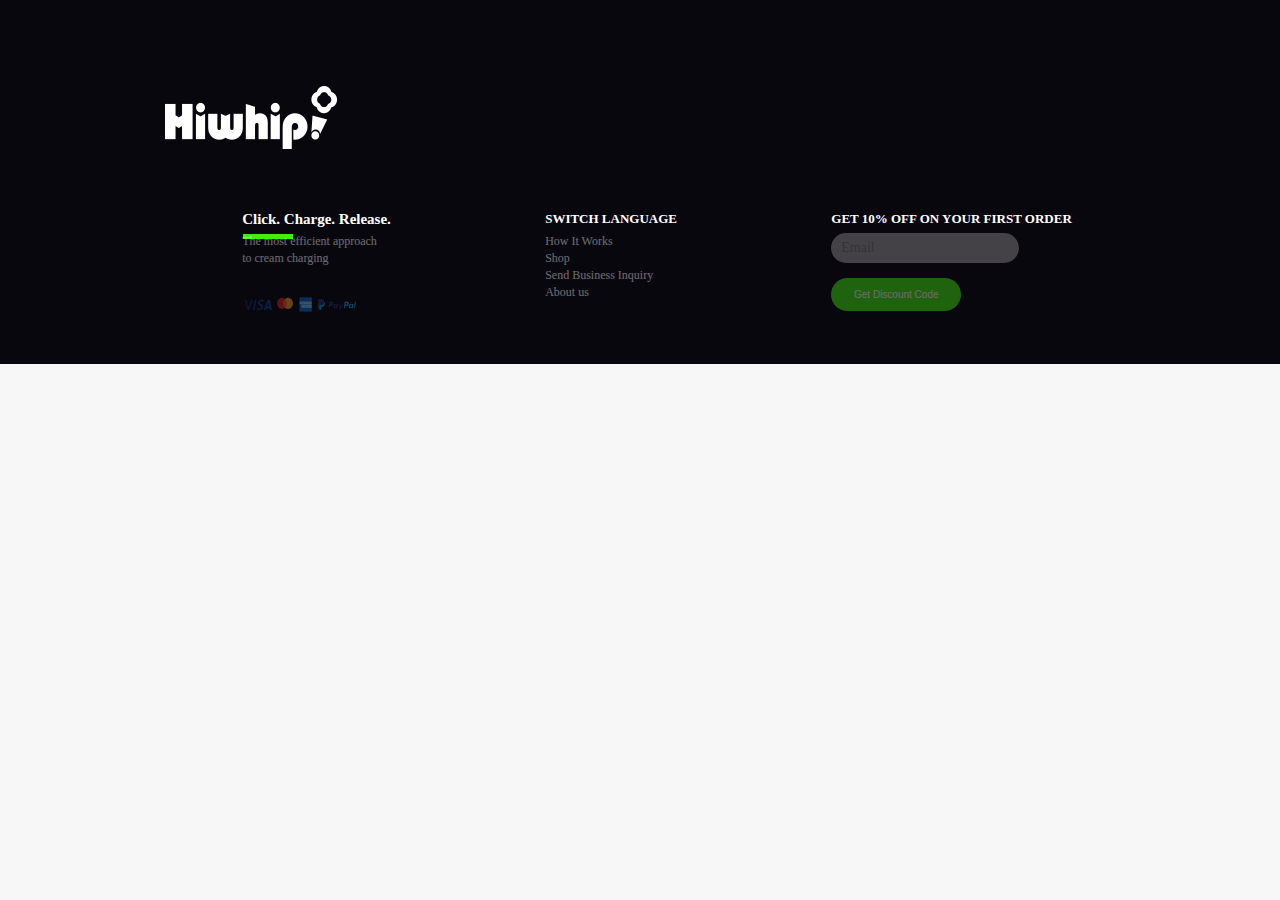
<file: Footer/index.html>
<!DOCTYPE html>
<html lang="en">
<head>
    <meta charset="UTF-8">
    <meta http-equiv="X-UA-Compatible" content="IE=edge">
    <meta name="viewport" content="width=device-width, initial-scale=1.0">
    <link rel="stylesheet" href="../style/style.css">
    <link rel="stylesheet" href="./pc.css">
    <title>底部</title>
</head>
<style>

</style>
<body>
    <div class="footerBox">
        <div class="footer">
            <div class="imgBox">
                <img class="img" src="../images/hiwhipIco.png" alt="">
            </div>
            <div class="contentBox">
                <div class="contentOne">
                    <ul>
                        <li>Click. Charge. Release.</li>
                        <li>The most efficient approach <br/>
                            to cream charging</li>
                        <li class="visa">
                            <img class="visaImg" src="../images/ht/footerImg.png" alt="">
                        </li>
                    </ul>
                </div>
                <div class="contentTwo">
                    <ul>
                        <li>SWITCH LANGUAGE</li>
                        <li>How It Works <br/>Shop <br/> Send Business Inquiry<br/>About us</li>
                    </ul>
                </div>
                <div class="contentThr">
                    <ul>
                        <li>GET 10% OFF ON YOUR  FIRST ORDER</li>
                        <li class="contentThr_input">
                            <input type="text" placeholder="Email">
                        </li>
                        <li class="contentThr_btn">
                            <p>Get Discount Code</p>
                        </li>
                    </ul>
                </div>
            </div>
        </div>
    </div>
</body>
</html>
</file>
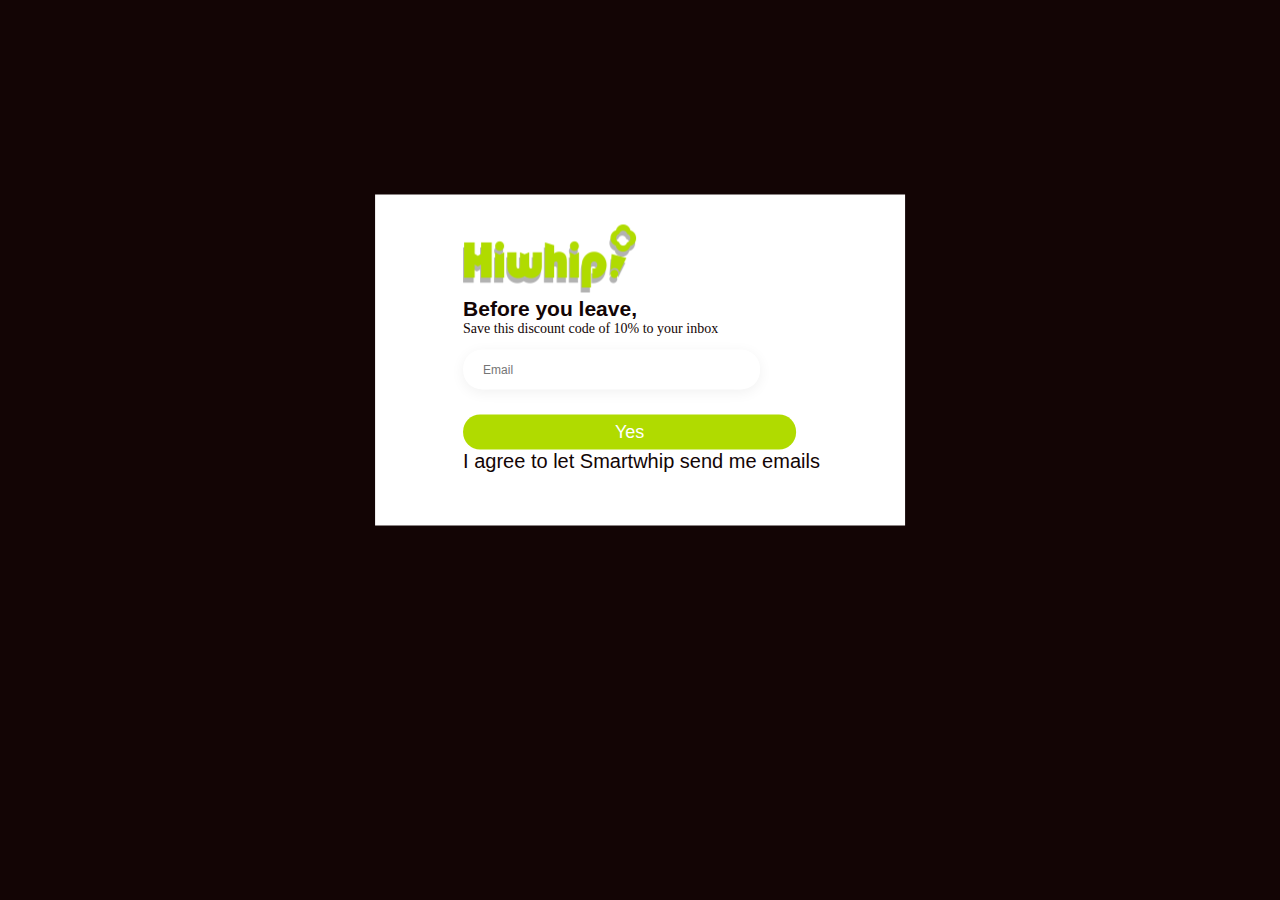
<file: src/BeforeYleave/index.html>
<!DOCTYPE html>
<html lang="en">
<head>
  <meta charset="UTF-8">
  <meta http-equiv="X-UA-Compatible" content="IE=edge">
  <meta name="viewport" content="width=device-width, initial-scale=1.0">
  <title>Document</title>
  <link rel="stylesheet" href="./index.css">
</head>

<body>
  <div class="tipsBox">
    <div class="containers">
      <div class="mailImg">
        <img src="../images/ht/logo-green@2x.png" alt="">
      </div>
      <div class="col-12 col-sm-12 title">
        Before you leave,
      </div>
      <div class="col-12 col-sm-12 context">
        Save this discount code of 10% to your inbox
      </div>
      <div class="mailInput col-12 col-sm-12">
        <input class="mailInputImg" type="text" placeholder="Email">
      </div>
      <div class="mailYes col-12 col-sm-12">
        <button class="yesBtn">Yes</button>
      </div>
      <div class="agree col-12 col-sm-12">
        I agree to let Smartwhip send me emails
      </div>
    </div>
  </div>
</body>
</html>
</file>
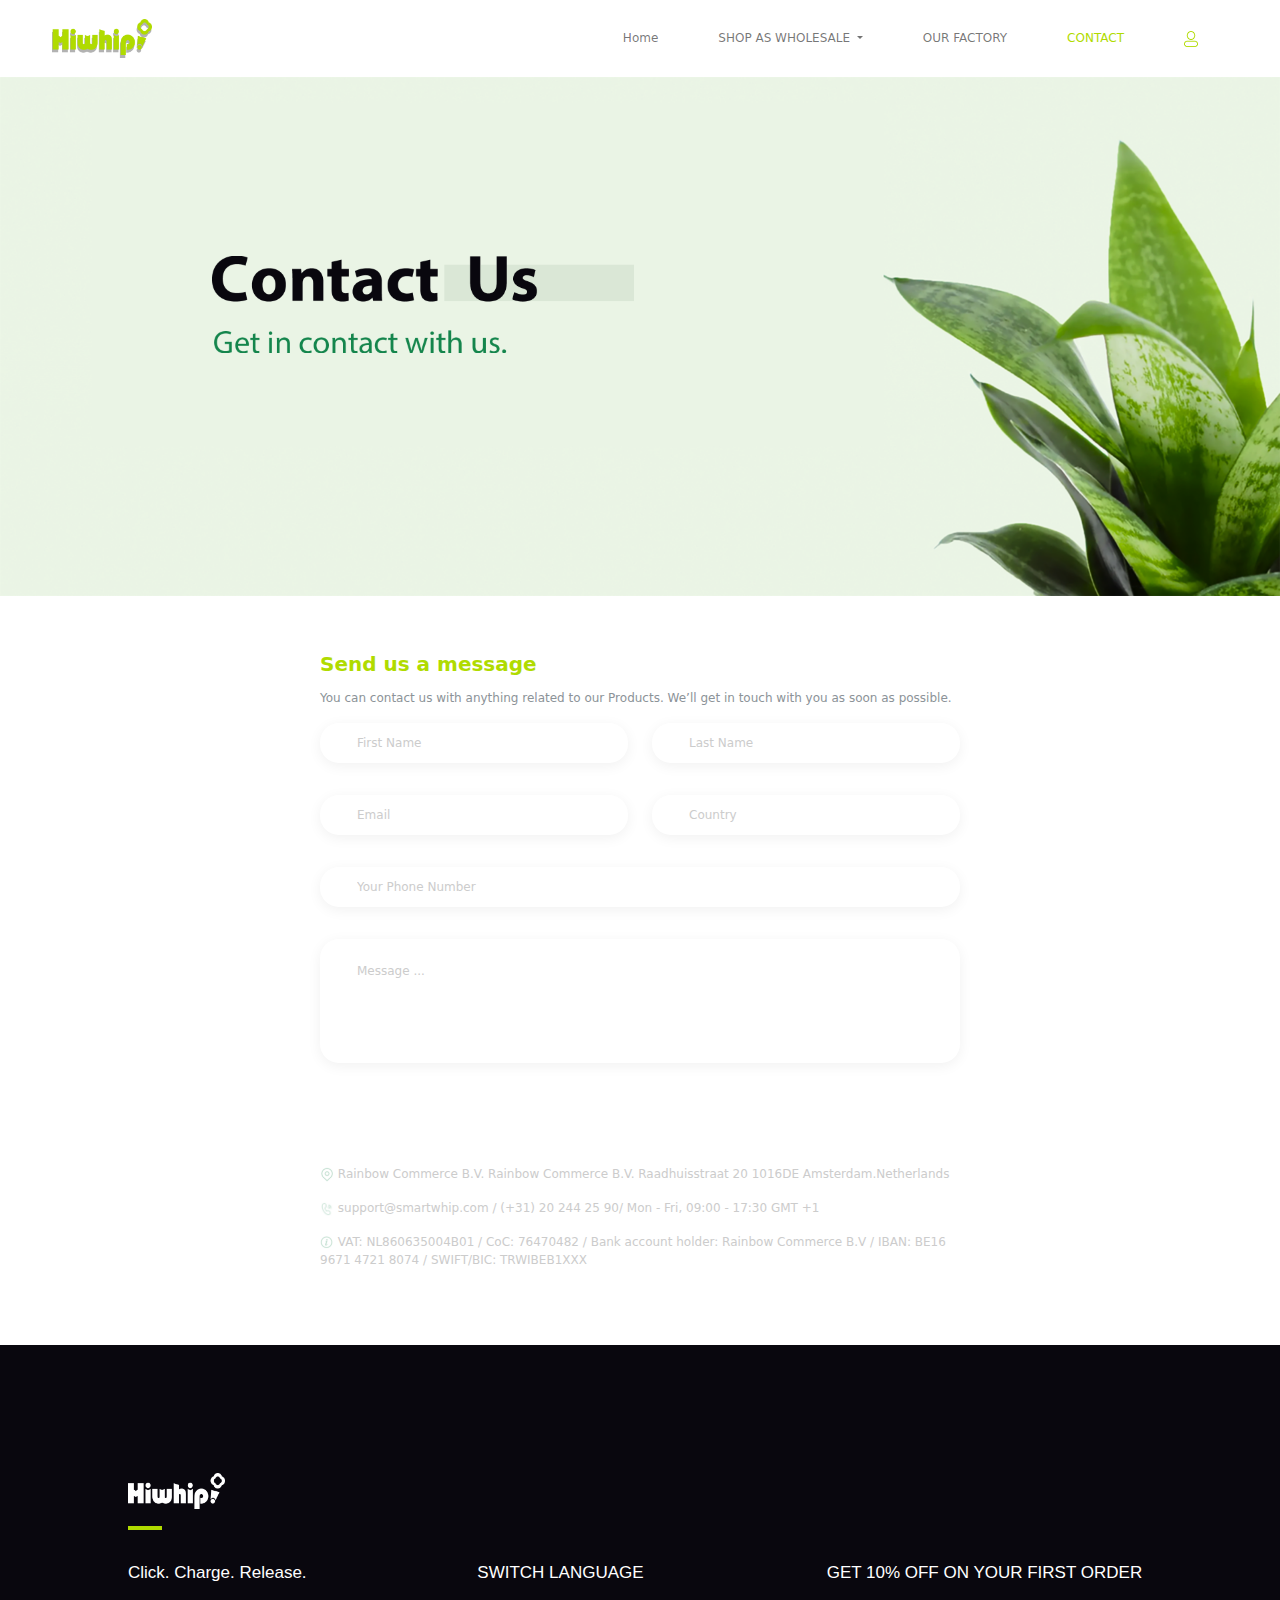
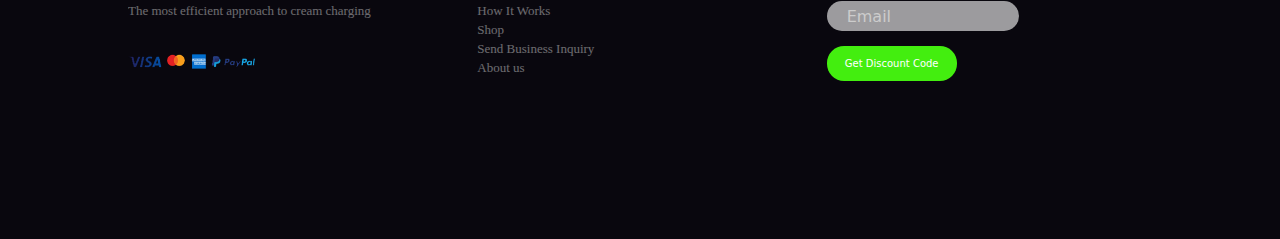
<file: src/ContactUs/index.html>
<!DOCTYPE html>
<html lang="en">
  <head>
    <meta charset="UTF-8" />
    <meta http-equiv="X-UA-Compatible" content="IE=edge" />
    <meta name="viewport" content="width=device-width, initial-scale=1.0" />
    <link
      rel="stylesheet"
      type="text/css"
      href="../bootstrap/bootstrap.min.css"
    />
    <script src="../jq/index.js"></script>
    <link rel="stylesheet" type="text/css" href="./pc.css" />
    <link rel="stylesheet" href="../Header/index.css">
    <link rel="stylesheet" href="../Footer/pc.css">
    <title>contactUs</title>
  </head>
  <body>
    <!-- header start -->
    <nav class="navbar navbar-expand-sm navbar-light header-container">
      <div class="container-fluid">
        <a class="navbar-brand" href="#">
          <div class="logo">
            <img src="../images/ht/logo-green@2x.png" />
          </div>
        </a>
        <button class="navbar-toggler" type="button" data-bs-toggle="collapse" data-bs-target="#navbarSupportedContent" aria-controls="navbarSupportedContent" aria-expanded="false" aria-label="Toggle navigation">
          <span class="navbar-toggler-icon"></span>
        </button>
        <div class="collapse navbar-collapse" id="navbarSupportedContent">
          <ul class="navbar-nav ms-auto mb-2 mb-sm-0 align-items-center">
            <li class="nav-item">
              <a class="nav-link header-item" aria-current="page" href="../Home/index.html">Home</a>
            </li>
            <li class="nav-item dropdown">
              <a class="nav-link header-item dropdown-toggle" href="#" id="navbarDropdown" role="button" data-bs-toggle="dropdown" aria-expanded="false">
                SHOP AS WHOLESALE
              </a>
              <ul class="dropdown-menu" aria-labelledby="navbarDropdown">
                <li><a class="dropdown-item" href="#">About us</a></li>
                <li><a class="dropdown-item" href="#">Contact us</a></li>
                <li><hr class="dropdown-divider"></li>
                <li><a class="dropdown-item" href="#">Something else here</a></li>
              </ul>
            </li>
            <li class="nav-item">
              <a class="nav-link header-item" href="../OurFactory/index.html">OUR FACTORY</a>
            </li>
            <li class="nav-item">
              <a class="nav-link header-item active" href="../AboutUsMiddle/index.html">CONTACT</a>
            </li>
            <li class="nav-item">
              <a class="nav-link header-item" href="../Login/index.html" >
                <img class="my-icon" src="../images/ht/my@2x.png" />
              </a>
            </li>
          </ul>
        </div>
      </div>
    </nav>
    <!-- header end -->
    <div class="contact-banner">
      <img class="banner" src="../images/ht/contact-banner.png" alt="" />
      <img class="banner-us" src="../images/ht/contact-us.png" alt="">
    </div>
    <div class="contactUsBox">
      <div class="contacUS">
        <div class="contactUsTxt">
          <p class="contactTitle">Send us a message<br /></p>
          <p class="contactDetails">
            You can contact us with anything related to our Products. We’ll get
            in touch with you as soon as possible.
          </p>
        </div>
        <div class="row contactInpput">
          <div class="col-12 col-sm-6 itemInput">
            <input type="text" placeholder="First Name" />
          </div>
          <div class="col-12 col-sm-6 itemInput">
            <input type="text" placeholder="Last Name" />
          </div>
          <div class="col-12 col-sm-6 itemInput">
            <input type="text" placeholder="Email" />
          </div>
          <div class="col-12 col-sm-6 itemInput">
            <input type="text" placeholder="Country" />
          </div>
          <div class="col-12 col-sm-12 itemInput">
            <input type="text" placeholder="Your Phone Number" />
          </div>
          <div class="col-12 col-sm-12 itemInput">
            <textarea placeholder="Message ..." ></textarea>
          </div>
          <div class="col-12 col-sm-12 infoBox">
            <p>
              <img style="width:14px" src="../images/ht/icon1.png" alt="">
              Rainbow Commerce B.V. Rainbow Commerce B.V. Raadhuisstraat 20
              1016DE Amsterdam.Netherlands
            </p>
            <p>
              <img style="width:14px" src="../images/ht/icon2.png" alt="">
              support@smartwhip.com / (+31) 20 244 25 90/ Mon - Fri, 09:00 -
              17:30 GMT +1
            </p>
            <p>
              <img style="width:14px" src="../images/ht/icon3.png" alt="">
              VAT: NL860635004B01 / CoC: 76470482 / Bank account holder: Rainbow
              Commerce B.V / IBAN: BE16 9671 4721 8074 / SWIFT/BIC: TRWIBEB1XXX
            </p>
          </div>
        </div>
      </div>
    </div>
    <footer class="footer">
      <div class="row">
        <div class="col-12">
          <div class="footer-logo">
            <img src="../images/ht/hiwhipIco.png" alt="">
            <div class="footer-logo-line"></div>
          </div>
        </div>
        <div class="col-12 col-sm-4 footer-item">
          <p>Click. Charge. Release.</p>
          <span>The most efficient approach to cream charging</span>
          <img src="../images/ht/footerImg.png" alt="">
        </div>
        <div class="col-12 col-sm-4 footer-item">
          <p>SWITCH LANGUAGE</p>
          <span>How It Works</span>
          <span>Shop</span>
          <span>Send Business Inquiry</span>
          <span>About us</span>
        </div>
        <div class="col-12 col-sm-4 footer-item">
          <p>GET 10% OFF ON YOUR FIRST ORDER</p>
          <input placeholder="Email" />
          <button>Get Discount Code</button>
        </div>
      </div>
    </footer>
  </body>
  <script src="../bootstrap/bootstrap.bundle.min.js"></script>

</html>
</file>
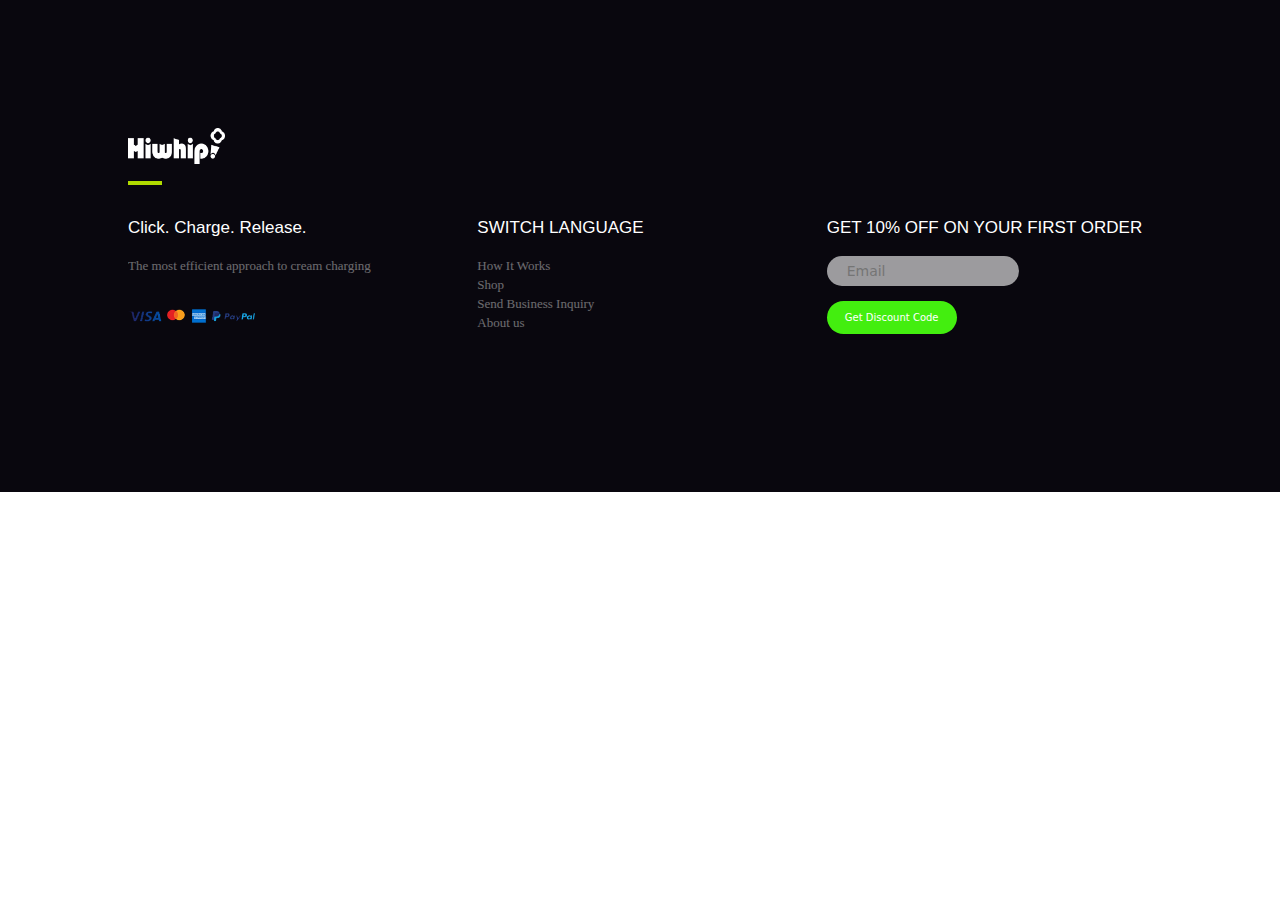
<file: src/Footer/index.html>
<!DOCTYPE html>
<html lang="en">
  <head>
    <meta charset="UTF-8" />
    <meta http-equiv="X-UA-Compatible" content="IE=edge" />
    <meta name="viewport" content="width=device-width, initial-scale=1.0" />
    <link rel="stylesheet" href="../style/style.css" />
    <link rel="stylesheet" href="./pc.css" />
    <link rel="stylesheet" type="text/css" href="../bootstrap/bootstrap.min.css"/>
    <title>底部</title>
  </head>
  <style></style>
  <body>
    <footer class="footer">
      <div class="row">
        <div class="col-12">
          <div class="footer-logo">
            <img src="../images/ht/hiwhipIco.png" alt="">
            <div class="footer-logo-line"></div>
          </div>
        </div>
        <div class="col-12 col-sm-4 footer-item">
          <p>Click. Charge. Release.</p>
          <span>The most efficient approach to cream charging</span>
          <img src="../images/ht/footerImg.png" alt="">
        </div>
        <div class="col-12 col-sm-4 footer-item">
          <p>SWITCH LANGUAGE</p>
          <span>How It Works</span>
          <span>Shop</span>
          <span>Send Business Inquiry</span>
          <span>About us</span>
        </div>
        <div class="col-12 col-sm-4 footer-item">
          <p>GET 10% OFF ON YOUR FIRST ORDER</p>
          <input placeholder="Email" />
          <button>Get Discount Code</button>
        </div>
      </div>
    </footer>
  </body>
</html>
</file>
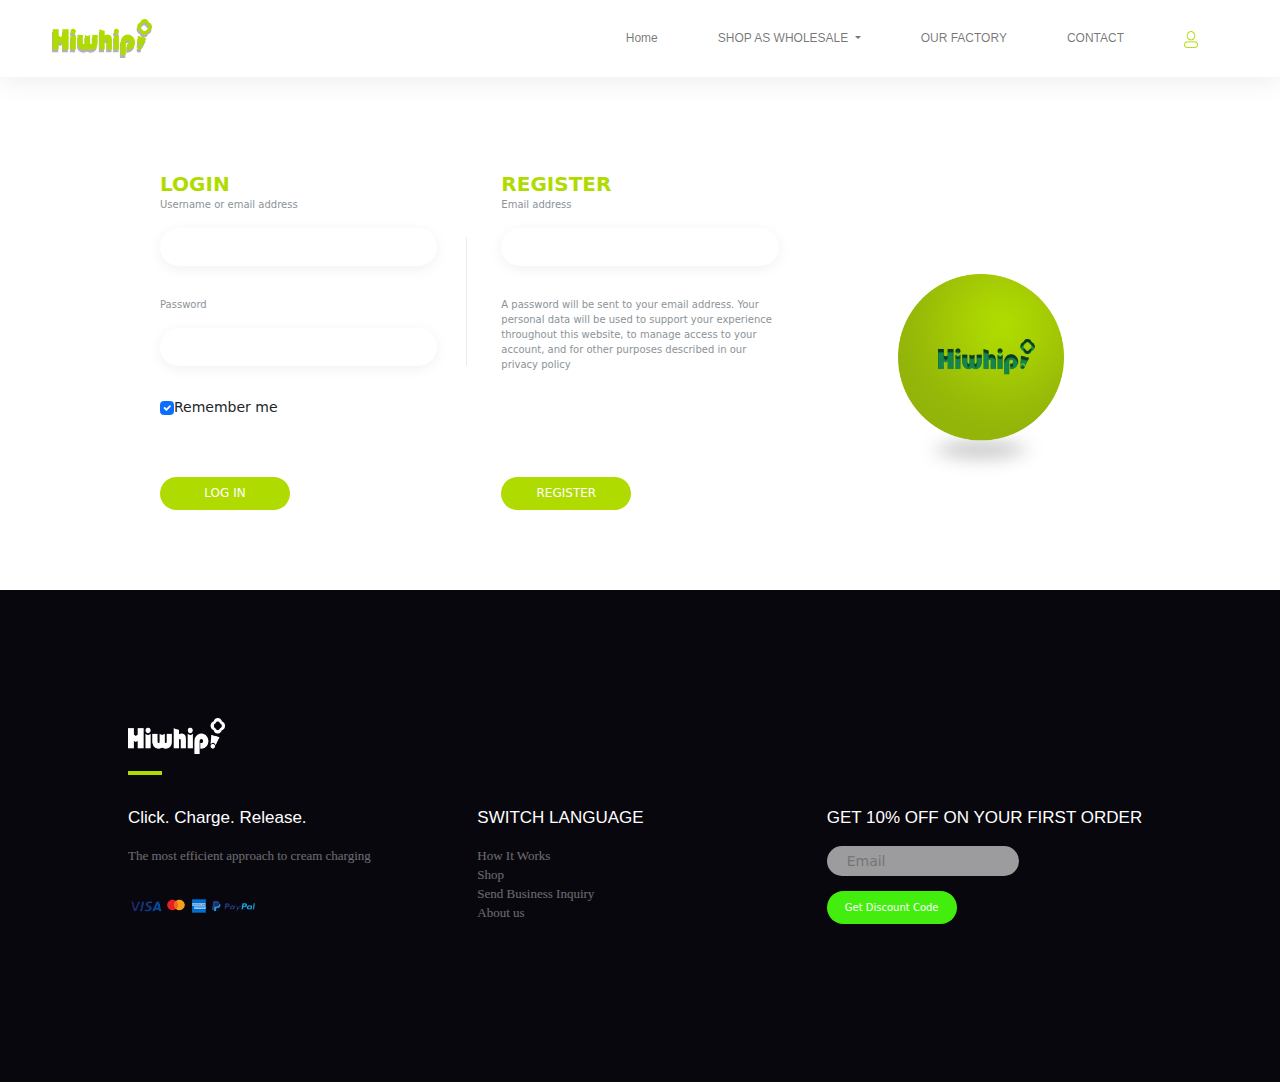
<file: src/Login/index.html>
<!DOCTYPE html>
<html lang="en">
<head>
  <meta charset="UTF-8">
  <meta http-equiv="X-UA-Compatible" content="IE=edge">
  <meta name="viewport" content="width=device-width, initial-scale=1.0">
  <link rel="stylesheet" type="text/css" href="../style/style.css" />
  <link rel="stylesheet" type="text/css" href="../bootstrap/bootstrap.min.css"/>
  <link rel="stylesheet" href="../Header/index.css">
  <link rel="stylesheet" href="../Footer/pc.css">
  <link rel="stylesheet" href="pc.css">
  <title>login</title>
</head>
<body>
  <!-- header start -->
  <nav class="navbar navbar-expand-sm navbar-light header-container">
    <div class="container-fluid">
      <a class="navbar-brand" href="#">
        <div class="logo">
          <img src="../images/ht/logo-green@2x.png" />
        </div>
      </a>
      <div class="navbar-toggler" data-bs-toggle="collapse" data-bs-target="#navbarSupportedContent" aria-controls="navbarSupportedContent" aria-expanded="false" aria-label="Toggle navigation">
        <span class="navbar-toggler-icon"></span>
      </div>
      <div class="collapse navbar-collapse" id="navbarSupportedContent">
        <ul class="navbar-nav ms-auto mb-2 mb-sm-0 align-items-center">
          <li class="nav-item">
            <a class="nav-link header-item" aria-current="page" href="../Home/index.html">Home</a>
          </li>
          <li class="nav-item dropdown">
            <a class="nav-link header-item dropdown-toggle" href="#" id="navbarDropdown" role="button" data-bs-toggle="dropdown" aria-expanded="false">
              SHOP AS WHOLESALE
            </a>
            <ul class="dropdown-menu" aria-labelledby="navbarDropdown">
              <li><a class="dropdown-item" href="#">Action</a></li>
              <li><a class="dropdown-item" href="#">Another action</a></li>
              <li><hr class="dropdown-divider"></li>
              <li><a class="dropdown-item" href="#">Something else here</a></li>
            </ul>
          </li>
          <li class="nav-item">
            <a class="nav-link header-item" href="../ContactUs/index.html">OUR FACTORY</a>
          </li>
          <li class="nav-item">
            <a class="nav-link header-item" href="../AboutUsMiddle/index.html">CONTACT</a>
          </li>
          <li class="nav-item">
            <a class="nav-link header-item" href="#" >
              <img class="my-icon" src="../images/ht/my@2x.png" />
            </a>
          </li>
        </ul>
      </div>
    </div>
  </nav>
  <!-- header end -->

  <!-- body start -->
  <div class="login row">
    <div class="col-12 col-sm-4">
      <div class="login-box c-line">
        <p class="login-title">LOGIN</p>
        <p class="login-label">Username or email address</p>
        <input class="login-input" type="text">
        <p class="login-label">Password</p>
        <input class="login-input" type="text">
        <div class="rememnerCheck">
          <input class="form-check-input" type="checkbox" value="" id="flexCheckDefault" checked><span>Remember me</span>
        </div>
      </div>
      <button class="login-btn">LOG IN</button>
    </div>
    <div class="col-12 col-sm-4">
      <div class="login-box">
        <p class="login-title">REGISTER</p>
        <p class="login-label">Email address</p>
        <input class="login-input" type="text">
        <p class="login-label">A password will be sent to your email address.
          Your personal data will be used to support your experience throughout this website, to manage access to your account, and for other purposes described in our 
          <span>privacy policy</span>
        </p>
      </div>
      <button class="login-btn">REGISTER</button>
    </div>
    <div class="col-12 col-sm-4">
      <div class="login-box login-box-bottom ">
        <img class="login-img"  src="../images/ht/loginHiwhip.png" alt="">
      </div>
    </div>
  </div>
  <!-- body end -->

  <!-- footer start -->
  <footer class="footer">
    <div class="row">
      <div class="col-12">
        <div class="footer-logo">
          <img src="../images/ht/hiwhipIco.png" alt="">
          <div class="footer-logo-line"></div>
        </div>
      </div>
      <div class="col-12 col-sm-4 footer-item">
        <p>Click. Charge. Release.</p>
        <span>The most efficient approach to cream charging</span>
        <img src="../images/ht/footerImg.png" alt="">
      </div>
      <div class="col-12 col-sm-4 footer-item">
        <p>SWITCH LANGUAGE</p>
        <span>How It Works</span>
        <span>Shop</span>
        <span>Send Business Inquiry</span>
        <span>About us</span>
      </div>
      <div class="col-12 col-sm-4 footer-item">
        <p>GET 10% OFF ON YOUR FIRST ORDER</p>
        <input placeholder="Email" />
        <button>Get Discount Code</button>
      </div>
    </div>
  </footer>
  <!-- footer end -->

</body>
<script src="../bootstrap/bootstrap.bundle.min.js"></script>

</html>
</file>
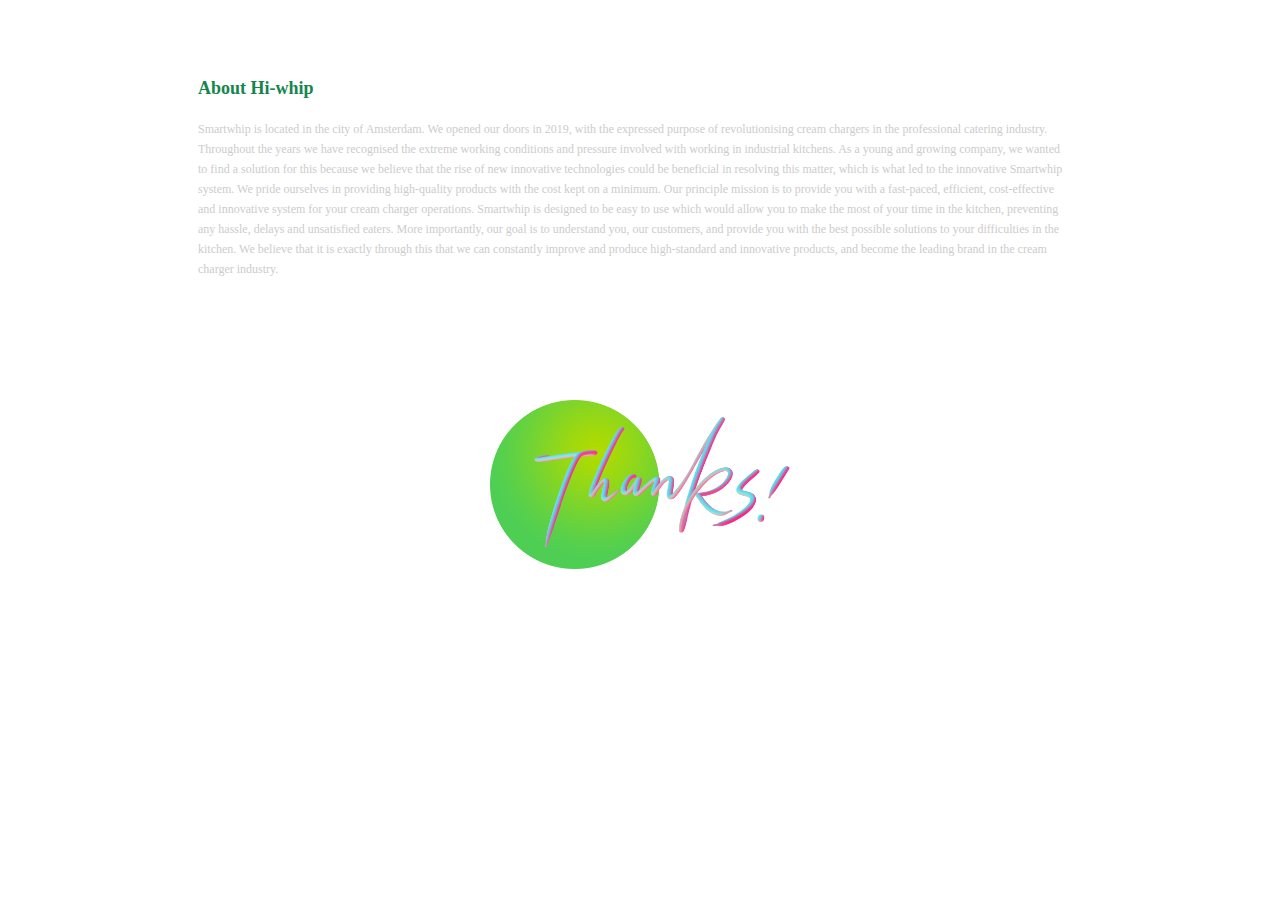
<file: src/middle/index.html>
<!DOCTYPE html>
<html lang="en">
<head>
  <meta charset="UTF-8">
  <meta http-equiv="X-UA-Compatible" content="IE=edge">
  <meta name="viewport" content="width=device-width, initial-scale=1.0">
  <link rel="stylesheet" href="./pc.css">
  <title>Document</title>
</head>
<style>

</style>
<body>
  <div class="container">
    <div class="aboutBox">
      <div class="contextBox">
        <div class="aboutHiwhip">About Hi-whip</div>
        <div class="aboutContent">Smartwhip is located in the city of Amsterdam. We opened our doors in 2019, with the expressed purpose of revolutionising cream chargers in the professional catering industry.
            Throughout the years we have recognised the extreme working conditions and pressure involved with working in industrial kitchens. As a young and growing company, we wanted to find a solution for this because we believe that the rise of new innovative technologies could be beneficial in resolving this matter, which is what led to the innovative Smartwhip system.
            We pride ourselves in providing high-quality products with the cost kept on a minimum. Our principle mission is to provide you with a fast-paced, efficient, cost-effective and innovative system for your cream charger operations. Smartwhip is designed to be easy to use which would allow you to make the most of your time in the kitchen, preventing any hassle, delays and unsatisfied eaters.
            More importantly, our goal is to understand you, our customers, and provide you with the best possible solutions to your difficulties in the kitchen. We believe that it is exactly through this that we can constantly improve and produce high-standard and innovative products, and become the leading brand in the cream charger industry.
        </div>
      </div>
    
      <div class="thanksBox">
        <img class="thanksImg" src="../images/ht/thanks.png" alt="">
      </div>
    </div>
  </div>
</body>
</html>
</file>
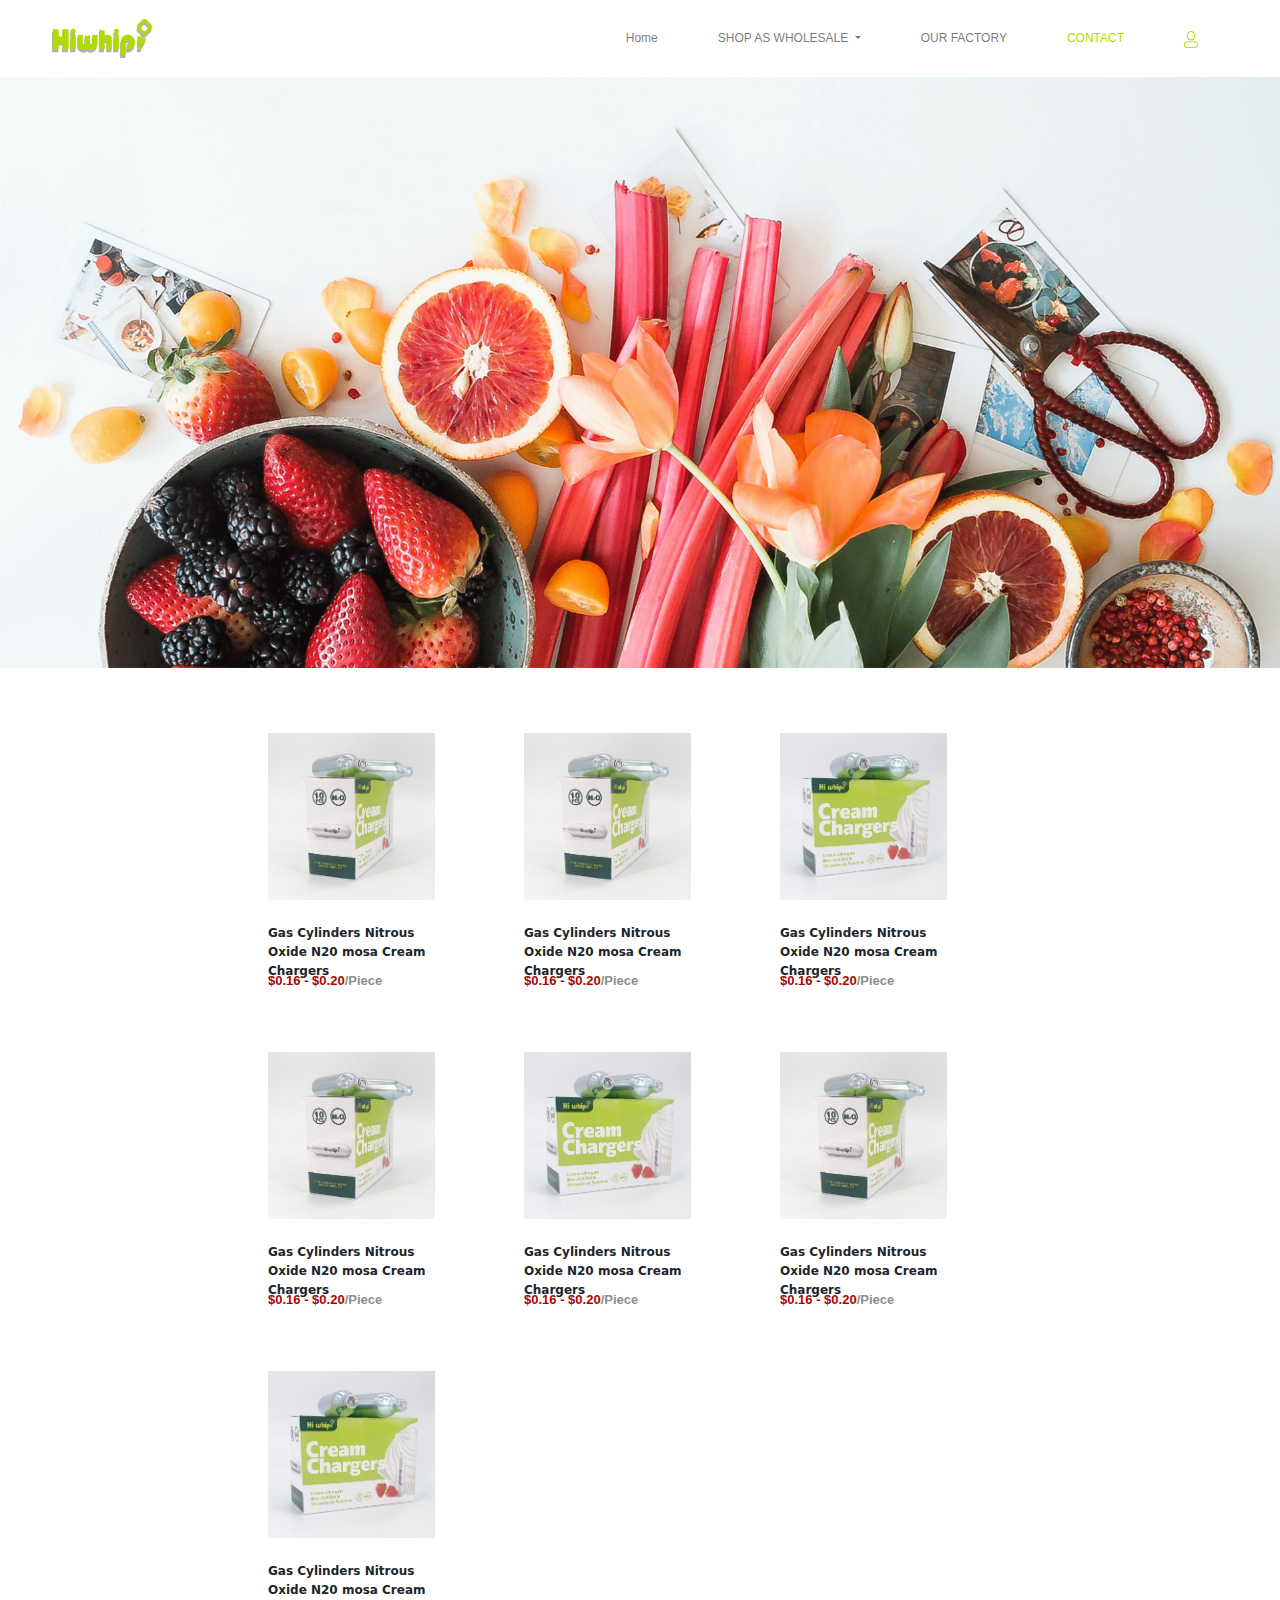
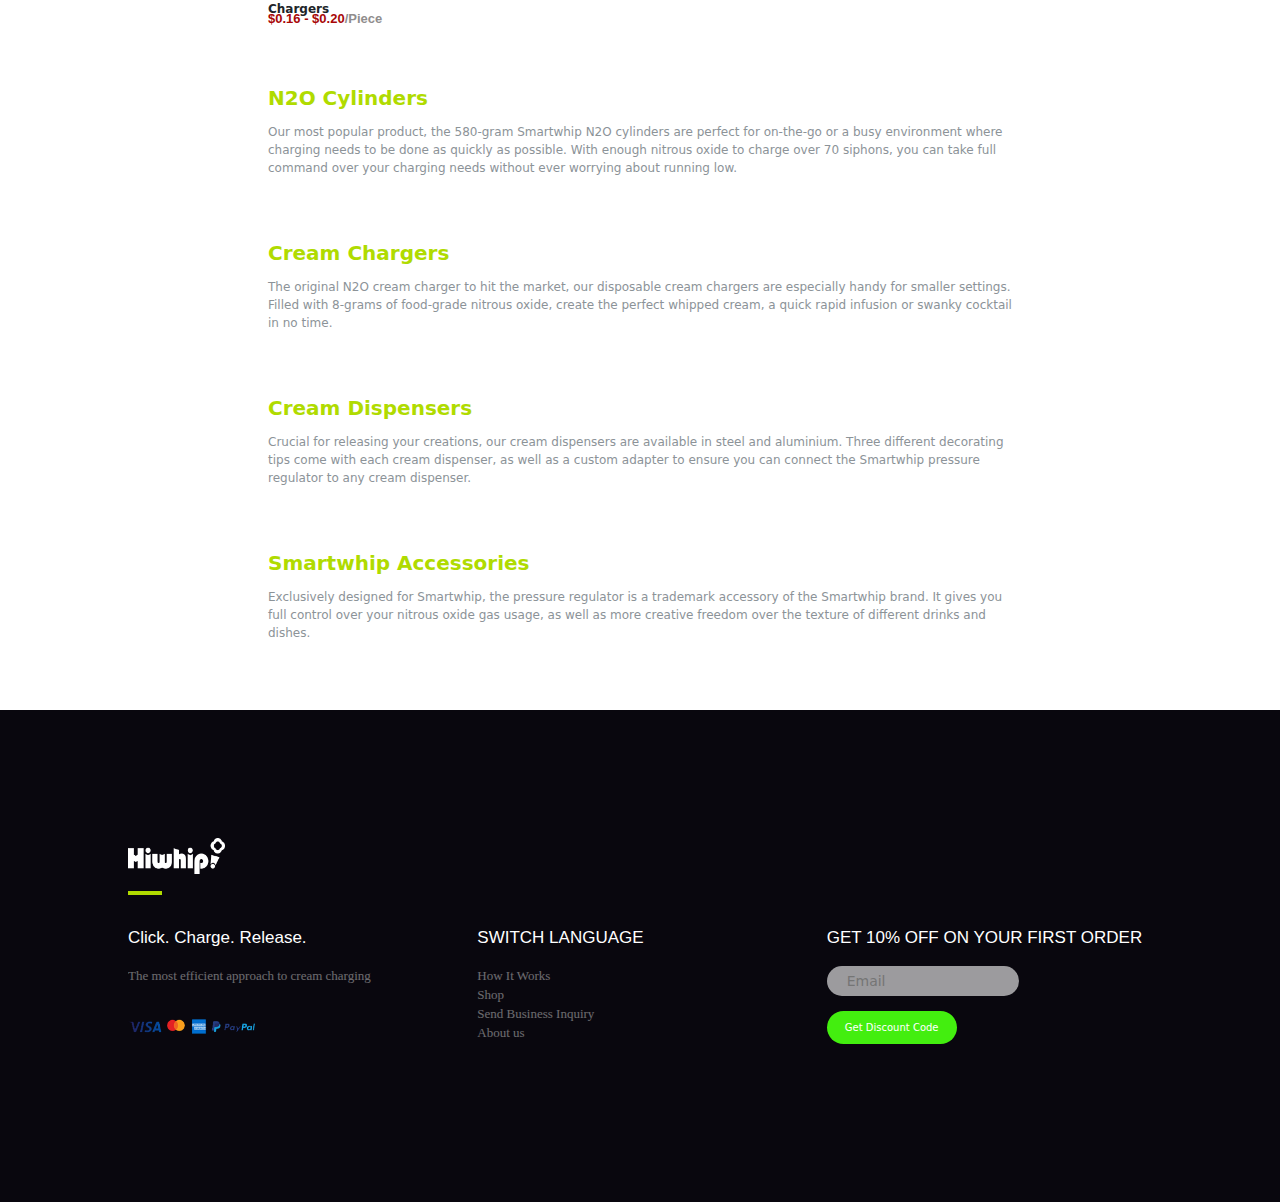
<file: src/shopMiddle/index.html>
<!DOCTYPE html>
<html lang="en">
<head>
  <meta charset="UTF-8">
  <meta http-equiv="X-UA-Compatible" content="IE=edge">
  <meta name="viewport" content="width=device-width, initial-scale=1.0">
  <title>Document</title>
  <link rel="stylesheet" type="text/css" href="../style/style.css" />
  <link
    rel="stylesheet"
    type="text/css"
    href="../bootstrap/bootstrap.min.css"
  />
  <link rel="stylesheet" href="./pc.css">
  <link rel="stylesheet" href="../Header/index.css">
  <link rel="stylesheet" href="../Footer/pc.css">
  <script src="../jq/index.js"></script>
</head>
<body>
  <div>
        <!-- header start -->
        <nav class="navbar navbar-expand-sm navbar-light header-container">
          <div class="container-fluid">
            <a class="navbar-brand" href="#">
              <div class="logo">
                <img src="../images/ht/logo-green@2x.png" />
              </div>
            </a>
            <button class="navbar-toggler" type="button" data-bs-toggle="collapse" data-bs-target="#navbarSupportedContent" aria-controls="navbarSupportedContent" aria-expanded="false" aria-label="Toggle navigation">
              <span class="navbar-toggler-icon"></span>
            </button>
            <div class="collapse navbar-collapse" id="navbarSupportedContent">
              <ul class="navbar-nav ms-auto mb-2 mb-sm-0 align-items-center">
                <li class="nav-item">
                  <a class="nav-link header-item" aria-current="page" href="../Home/index.html">Home</a>
                </li>
                <li class="nav-item dropdown">
                  <a class="nav-link header-item dropdown-toggle" href="../Home/index.html" id="navbarDropdown" role="button" data-bs-toggle="dropdown" aria-expanded="false">
                    SHOP AS WHOLESALE
                  </a>
                  <ul class="dropdown-menu" aria-labelledby="navbarDropdown">
                    <li><a class="dropdown-item" href="#">Action</a></li>
                    <li><a class="dropdown-item" href="#">Another action</a></li>
                    <li><hr class="dropdown-divider"></li>
                    <li><a class="dropdown-item" href="#">Something else here</a></li>
                  </ul>
                </li>
                <li class="nav-item">
                  <a class="nav-link header-item" href="../OurFactory/index.html">OUR FACTORY</a>
                </li>
                <li class="nav-item">
                  <a class="nav-link header-item active" href="../AboutUsMiddle/index.html">CONTACT</a>
                </li>
                <li class="nav-item">
                  <a class="nav-link header-item" href="../Login/index.html" >
                    <img class="my-icon" src="../images/ht/my@2x.png" />
                  </a>
                </li>
              </ul>
            </div>
          </div>
        </nav>
        <!-- header end -->
        <div class="contact-banner">
          <img class="banner" src="../images/shop/shop-banner.png" alt="" />
        </div>
    <div class="shopPart">
      <ul class="row content_bul"></ul>
      <div class="row content_text shop"></div>
    </div>
    <footer class="footer">
      <div class="row">
        <div class="col-12">
          <div class="footer-logo">
            <img src="../images/ht/hiwhipIco.png" alt="">
            <div class="footer-logo-line"></div>
          </div>
        </div>
        <div class="col-12 col-sm-4 footer-item">
          <p>Click. Charge. Release.</p>
          <span>The most efficient approach to cream charging</span>
          <img src="../images/ht/footerImg.png" alt="">
        </div>
        <div class="col-12 col-sm-4 footer-item">
          <p>SWITCH LANGUAGE</p>
          <span>How It Works</span>
          <span>Shop</span>
          <span>Send Business Inquiry</span>
          <span>About us</span>
        </div>
        <div class="col-12 col-sm-4 footer-item">
          <p>GET 10% OFF ON YOUR FIRST ORDER</p>
          <input placeholder="Email" />
          <button>Get Discount Code</button>
        </div>
      </div>
    </footer>

  </div>
  <script>
   $(document).ready(function() { //加载DOM
			var userList = [{
					cont: 'Gas Cylinders Nitrous Oxide N20 mosa Cream Chargers',
					url: '../images/shop/11.jpg',
          price:'$0.16 - $0.20',
          unit:'/Piece',
          // icon:'../images/shop/new@2x.png'
				},
				{
					cont: 'Gas Cylinders Nitrous Oxide N20 mosa Cream Chargers',
          url: '../images/shop/11.jpg',
          price:'$0.16 - $0.20',
          unit:'/Piece',
				},
				{
					cont: 'Gas Cylinders Nitrous Oxide N20 mosa Cream Chargers',
          url: '../images/shop/33.jpg',
          price:'$0.16 - $0.20',
          unit:'/Piece',
				},
				{
					cont: 'Gas Cylinders Nitrous Oxide N20 mosa Cream Chargers',
          url: '../images/shop/11.jpg',
          price:'$0.16 - $0.20',
          unit:'/Piece',
				},
				{
					cont: 'Gas Cylinders Nitrous Oxide N20 mosa Cream Chargers',
          url: '../images/shop/33.jpg',
          price:'$0.16 - $0.20',
          unit:'/Piece'
				},
        {
					cont: 'Gas Cylinders Nitrous Oxide N20 mosa Cream Chargers',
          url: '../images/shop/11.jpg',
          price:'$0.16 - $0.20',
          unit:'/Piece'
				},
        {
					cont: 'Gas Cylinders Nitrous Oxide N20 mosa Cream Chargers',
          url: '../images/shop/33.jpg',
          price:'$0.16 - $0.20',
          unit:'/Piece'
				},
			];
			console.log(userList);
			$.each(userList, function(i, item) {
				var data = '<li class="col-12 col-sm-4 shop"><img class="shopImgs" src=" ' + item.url + ' "><p class="explain">' + item.cont + '</p><p class="price">'+ item.price +'<span class="unit">' + item.unit + '</span></p></li>'
				$('.content_bul').append(data);
			});
		});


    $(document).ready(function() { //加载说明DOM
			var textList = [{
          title:'N2O Cylinders',
          context:'Our most popular product, the 580-gram Smartwhip N2O cylinders are perfect for on-the-go or a busy environment where charging needs to be done as quickly as possible. With enough nitrous oxide to charge over 70 siphons, you can take full command over your charging needs without ever worrying about running low.'
				},
				{
          title:"Cream Chargers",
          context:'The original N2O cream charger to hit the market, our disposable cream chargers are especially handy for smaller settings. Filled with 8-grams of food-grade nitrous oxide, create the perfect whipped cream, a quick rapid infusion or swanky cocktail in no time.'
				},
				{
          title:"Cream Dispensers",
          context:'Crucial for releasing your creations, our cream dispensers are available in steel and aluminium. Three different decorating tips come with each cream dispenser, as well as a custom adapter to ensure you can connect the Smartwhip pressure regulator to any cream dispenser.'
				},
				{
          title:'Smartwhip Accessories',
          context:'Exclusively designed for Smartwhip, the pressure regulator is a trademark accessory of the Smartwhip brand. It gives you full control over your nitrous oxide gas usage, as well as more creative freedom over the texture of different drinks and dishes.'
				},
			];
			console.log(textList);
			$.each(textList, function(i, item) {
				var data = '<p class="col-12 col-sm-12 title">' + item.title + '</p><p class="col-12 col-sm-12 context">'+ item.context +'</p>'
				$('.content_text').append(data);
			});
		});
  </script>
  <script src="../bootstrap/bootstrap.bundle.min.js"></script>
</body>
</html>
</file>
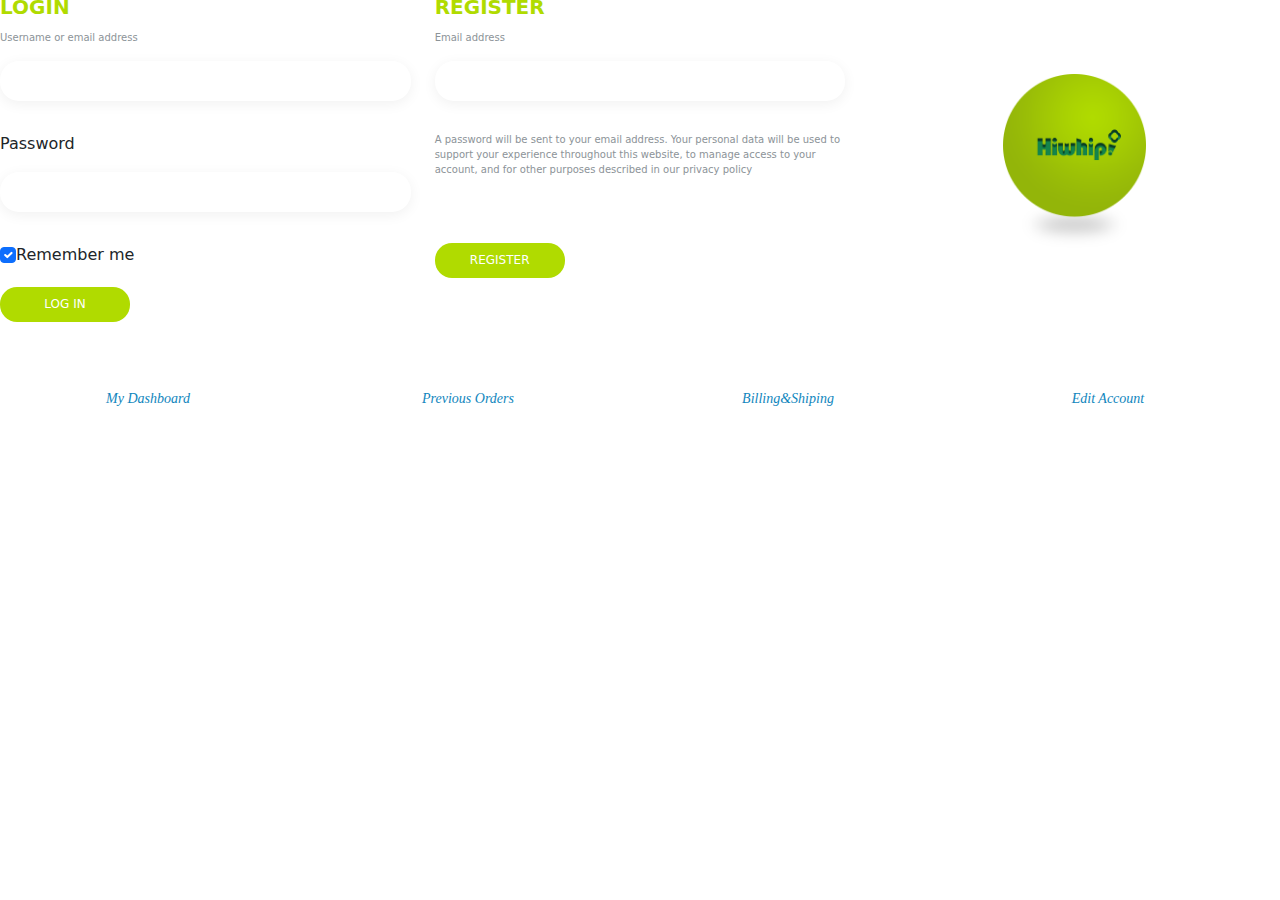
<file: src/Login/index copy.html>
<!DOCTYPE html>
<html lang="en">
<head>
  <meta charset="UTF-8">
  <meta http-equiv="X-UA-Compatible" content="IE=edge">
  <meta name="viewport" content="width=device-width, initial-scale=1.0">
  <link rel="stylesheet" type="text/css" href="/src/bootstrap/bootstrap.min.css"/>
  <title>login</title>
</head>
<style>
.loginModular{
  width: 100%;
  /* background: chartreuse; */
}
.loginBox{
  /* margin:0 69px; */
}
.loginTitle{
  font-size: 20px;
  font-weight: bold;
  color: #B0DB00;
  line-height: 14px;
}
.loginDetails{
  width:100%;
  font-size: 10px;
  color: #8C9398;
}
.loginBtn{
  width: 130px;
  line-height:33px;
  text-align: center;
  background: #B0DB00;
  border-radius: 17px;
  font-size: 12px;
  color: #fff;
  font-weight: 400;
  cursor: pointer;
  outline: none;
  border: none;
}
.loginMiddle{
  /* padding: 0 40px 0 50px; */
}
.loginRegister{
  width: 130px;
  line-height:33px;
  text-align: center;
  background: #B0DB00;
  border-radius: 17px;
  font-size: 12px;
  color: #fff;
  font-weight: 400;
  cursor: pointer;
  outline: none;
  border: none;
  margin-top:50px;
}
.loginRight{
  width:167px;
  margin: auto;
}
.loginRight img{
  width:100%;
}
.rememnerCheck{
  margin-bottom:20px;
}
.itemInput input{
  width: 100%;
  background: #FFFFFF;
  box-shadow: 0px 3px 14px 0px rgba(0, 0, 0, 0.06);
  border-radius: 19px;
  border:none;
  font-size:12px;
  padding-left:37px;
  outline:none;
  margin-bottom:31px;
  line-height: 38px;
}
.itemInput input:first-child{
  margin-bottom:31px;

}
.itemInput input:nth-child(3){
  /* margin-bottom:38px; */

}
.loginEnd{
  /* width: 60%; */
  margin-top:68px;
  font-size: 14px;
  font-family: Myriad Pro;
  font-weight: normal;
  color: #1086BD;
  line-height: 17px;
  font-style:oblique;
  text-align: center;
}
</style>
<body>
  <div class="loginModular">
    <div class="row loginBox">
      <div class="col-12 col-sm-4 loginLeft">
        <p class="loginTitle">LOGIN</p>
        <p class="loginDetails">Username or email address</p>
        <div class="itemInput">
          <input type="text">
        </div>
        <p class="loginPassword">Password</p>
        <div class="itemInput">
          <input type="text">
        </div>
        <div class="rememnerCheck">
          <input class="form-check-input" type="checkbox" value="" id="flexCheckDefault" checked><span>Remember me</span>
        </div>
        <div>
          <button class="loginBtn">LOG IN</button>
        </div>
      </div>
      <div class="col-12 col-sm-4 loginMiddle">
        <p class="loginTitle">REGISTER</p>
        <p class="loginDetails">Email address</p>
        <div class="itemInput">
          <input type="text">
        </div>
        <p class="loginDetails">A password will be sent to your email address.
          Your personal data will be used to support your experience throughout this website, to manage access to your account, and for other purposes described in our <span>privacy policy</span></p>
        <div>
          <button class="loginRegister">REGISTER</button>
        </div>
      </div>
      <div class="col-12 col-sm-4 loginRight">
        <img src="../images/ht/loginHiwhip.png" alt="">
      </div>
      <div class="row loginEnd">
        <p class="col-12 col-sm-3">My Dashboard</p>
        <p class="col-12 col-sm-3">Previous Orders</p>
        <p class="col-12 col-sm-3">Billing&Shiping</p>
        <p class="col-12 col-sm-3">Edit Account</p>
      </div>
    </div>
  </div>
</body>
</html>
</file>
<file: style/style.css>
body, div, ul, li, ol, h1, h2, h3, h4, h5, h6, input, textarea, select, p, dl, dt, dd, a, img, button, form, table, th, tr, td, tbody, article, aside, details, figcaption, figure, footer, header, hgroup, menu, nav, section {
  margin: 0;
  padding: 0;
  font-size: 14px;
  }
  body {
  font: 12px/1.5 ‘Microsoft YaHei’,‘宋体’, Tahoma, Arial, sans-serif;
  color: #555;
  background-color: #F7F7F7;
  }
  em, i {
  font-style: normal;
  }
  ul,li{
  list-style-type: none;
  }
  strong {
  font-weight: normal;
  }
  .clearfix:after {
  content: “”;
  display: block;
  visibility: hidden;
  height: 0;
  clear: both;
  }
  .clearfix {
  zoom: 1;
  }
  a {
  text-decoration: none;
  color: #969696;
  font-family: ‘Microsoft YaHei’, Tahoma, Arial, sans-serif;
  }
  a:hover {
  text-decoration: none;
  }
  ul, ol {
  list-style: none;
  }
  h1, h2, h3, h4, h5, h6 {
  font-size: 100%;
  font-family: ‘Microsoft YaHei’;
  }
  img {
  border: none;
  }
  input{
  font-family: ‘Microsoft YaHei’;
  }
  /*单行溢出*/
  .one-txt-cut{
  overflow: hidden;
  white-space: nowrap;
  text-overflow: ellipsis;
  }
  /*多行溢出 手机端使用*/
  .txt-cut{
  overflow : hidden;
  text-overflow: ellipsis;
  display: -webkit-box;
  -webkit-box-orient: vertical;
  }
  /* 移动端点击a链接出现蓝色背景问题解决 */
  a:link,a:active,a:visited,a:hover {
  background: none;
  -webkit-tap-highlight-color: rgba(0,0,0,0);
  -webkit-tap-highlight-color: transparent;
  }
  .w50{
  width: 50%;
  }
  .w25{
  width: 25%;
  }
  .w20{
  width: 20%;
  }
  .w33{
  width: 33.333333%;
  }
  .fl{
  float: left;
  }
  .fr{
  float: right;
  }
  .db{
  display: block !important;
  }
  .dn{
  display: none;
  }
</file>
<file: Footer/pc.css>
.footerBox{
    width:100%;
    height: 364px;
    background: #09070E;
}
.footer{
    padding:86px 131px 118px 165px;
}
.imgBox{
    width:100%
}
.imgBox::after{
    content: '';
    position: absolute;
    top: 26%;
    left:19%;
    background: #43ee0f;
    width: 50px;
    height: 5px;
}
.img{
    width:172px;
    height: 63px;
}
.contentBox{
    display: flex;
    justify-content: space-around;
    margin-top:50px;
}
.contentOne{
    /* margin-right:80px; */
}
.contentOne ul > li:first-child{
    font-size: 15px;
    font-family: PingFang SC;
    font-weight: 600;
    color: #FFFFFF;
    line-height: 28px;
}
.contentOne ul > li:not(:first-child){
    font-size: 12px;
    font-family: PingFang SC;
    font-weight: 100;
    color: #FFFFFF;
    line-height: 17px;
    opacity: 0.4;
}

.contentTwo{
    /* margin-right:60px; */
}
.contentTwo ul > li:first-child{
    font-size: 13px;
    font-family: PingFang SC;
    font-weight: 600;
    color: #FFFFFF;
    line-height: 28px;
}
.contentTwo ul > li:not(:first-child){
    font-size: 12px;
    font-family: PingFang SC;
    font-weight: 100;
    color: #FFFFFF;
    line-height: 17px;
    opacity: 0.4;
}
.contentThr{
    /* margin-right:60px; */
}
.contentThr ul > li:first-child{
    font-size: 13px;
    font-family: PingFang SC;
    font-weight: 600;
    color: #FFFFFF;
    line-height: 28px;
}
.contentThr ul > li:not(:first-child){
    font-size: 12px;
    font-weight: 100;
    color: #FFFFFF;
    line-height: 17px;
    opacity: 0.4;
}
.contentThr .contentThr_input input{
    height: 30px;
    background: rgba(256,256,256,0.6);
    border-radius: 50px;
    margin-bottom:15px;
    box-sizing:border-box;
    outline:none;
    padding-left:10px;
    border:none;
    color:#fff;
}
.contentThr .contentThr_btn p{
    width: 130px;
    line-height:33px;
    text-align: center;
    background: #43ee0f;
    border-radius: 17px;
    font-size: 10px;
    color: #fff;
    cursor: pointer;
}
.visa{

}
.visaImg{
    height: 15px;
    width:114px;
    margin-top:30px;
}
</file>
<file: src/BeforeYleave/index.css>
.mailboxPopup{
  width: 100%;
}
.mailBox{
  padding:20px;
  overflow: hidden;
  position: fixed;
  top: 0;
  left: 0;
  bottom: 0;
  right: 0;
  background: rgba(0, 0, 0, 0.3);
}
.text{
  font-size: 38px;
  font-family: Arial;
  font-weight: bold;
  color: #130505;
}
.mailInputImg{
  width: 95%;
  background: #FFFFFF;
  box-shadow: 0px 3px 14px 0px rgba(0, 0, 0, 0.06);
  border-radius: 19px;
  border:none;
  font-size:12px;
  padding-left:20px;
  outline:none;
  margin-bottom:31px;
  line-height: 38px;
  box-sizing:border-box;
}
.mailYes{
    box-sizing:border-box;
}
.mailInput{
  width: 313px;
  height: 45px;
  background: #FFFFFF;
  margin-top: 13px;
  margin-bottom: 20px;
  box-sizing:border-box;
}
.mailImg{
  width:150px;
}
.yesBtn{
  width: 333px;
  line-height:33px;
  text-align: center;
  background: #B0DB00;
  border-radius: 17px;
  font-size: 18px;
  color: #fff;
  font-weight: 400;
  cursor: pointer;
  outline: none;
  border: none;
  box-sizing:border-box;
}
.agree{
  font-size: 20px;
  font-family: Arial;
  font-weight: 400;
  color: #130505;
}

.tipsBox {
    width: 100%;
    position: fixed;
    top: 0;
    left: 0;
    bottom: 0;
    right: 0;
    background: #130505;
}
.containers {
  position: absolute;
  background: rgba(0, 0, 0, 0.3);
  top: 40%;
  left: 50%;
  transform: translate(-50%, -50%);
  background: #fff;
  transition: all 0.3s;
  padding: 30px 85px 53px 88px;
}
.title {
    font-size: 21px;
    font-family: Arial;
    font-weight: bold;
    color: #130505;
  }
  .context{
    font-size: 14px;
    color: #130505;
  }
  .yesBtn{
    line-height:33px;
    text-align: center;
    background: #B0DB00;
    border-radius: 17px;
    font-size: 18px;
    color: #fff;
    font-weight: 400;
    cursor: pointer;
    outline: none;
    border: none;
  }
  @media (max-width: 576px) {
  .agree{
    font-size: 11px;
    font-family: Arial;
    font-weight: 400;
    color: #130505;
    text-align: center;
    margin-top:16px;
  }
  .yesBtn{
    width: 100%;
    line-height:33px;
    text-align: center;
    background: #B0DB00;
    border-radius: 17px;
    font-size: 12px;
    color: #fff;
    font-weight: 400;
    cursor: pointer;
    outline: none;
    border: none;
    box-sizing: border-box;
  }
  .containers {
    background: rgba(0, 0, 0, 0.3);
    background: #fff;
    transition: all 0.3s;
    display: flex;
    flex-direction: column;
    box-sizing: border-box;
    border-radius:4px;
    width: 90%;
    padding: 30px 15px 53px 18px
  }
}
</file>
<file: src/ContactUs/pc.css>
.header-container .header .header-item {
  color: #70706F;
}
.contact-banner {
  position: relative;
  width: 100%;
}
.contact-banner .banner {
  width: 100%;
}
.contact-banner .banner-us {
  position: absolute;
  top:  34.47%;
  left: 16.57%;
  width: 32.96%;
}
.contactUsBox{
  margin: 60px 0;
  width:100%;
  background: #fff;
}

.contacUS{
  width: 50%;
  margin:auto;
}

@media (max-width: 576px) {
  .contacUS {
    width: 80%;
  }
}
.contactTitle{
  font-size: 20px;
  font-weight: bold;
  color: #B0DB00;
  line-height: 17px;
}
.contactDetails{
  width:100%;
  font-size: 12px;
  color: #8C9398;
}
.details{
  display: inline-block;
  width: 100%;
}
.itemInput input{
  width: 100%;
  background: #FFFFFF;
  box-shadow: 0px 3px 14px 0px rgba(0, 0, 0, 0.06);
  border-radius: 19px;
  border:none;
  font-size:12px;
  padding-left:37px;
  outline:none;
  margin-bottom:32px;
  line-height: 38px;
}
.itemInput textarea{
  width: 100%;
  background: #FFFFFF;
  box-shadow: 0px 3px 14px 0px rgba(0, 0, 0, 0.06);
  border-radius: 19px;
  border:none;
  font-size:12px;
  padding-left:37px;
  outline:none;
  line-height: 60px;
  resize: none;
}
input::-webkit-input-placeholder { 
  color: #ccc; 
}
textarea::-webkit-input-placeholder { 
  color: #ccc; 
}
.infoBox{
  margin-top:95px;
}
.infoBox p{
  font-size: 12px;
  color: #ccc;
}
</file>
<file: src/Header/index.css>
.header-container {
  width: 100%;
  height: 77px;
  padding: 0 40px;
}
.navbar-light .navbar-nav .nav-link:focus, .navbar-light .navbar-nav .nav-link:hover {
  color: #B0DB00;
}
.header-container .logo {
  width: 100px;
}
.header-container .logo img {
  width: 100%;
}

.header-container .navbar-nav .header-item {
  padding: 0 30px;
  font-size: 12px;
}
.header-container  .active {
  color: #B0DB00 !important;
}
.header-item .my-icon {
  width: 14px;
}

@media (max-width: 576px) {
  .header-container {
    height: auto;
    padding: 0 10px;
  }
  .nav-item {
    padding: 10px 0;
  }
}
</file>
<file: src/Footer/pc.css>
.footer {
    width:100%;
    background: #09070E;
    padding: 10%;
    margin:0;
}
.footer .footer-item {
    margin-bottom: 30px;
    display: flex;
    flex-direction: column;
}
.footer .footer-item p {
    font-size: 17px;
    font-family: Arial;
    font-weight: 400;
    color: #FFFFFF;
    margin-bottom: 16px;
}
.footer .footer-item span {
    font-size: 13px;
    font-family: PingFang SC;
    font-weight: 100;
    color: #FFFFFF;
    line-height: 19px;
    opacity: 0.4;
}
.footer .footer-item input {
    width: 192px;
    height: 30px;
    background: rgba(256,256,256,0.6);
    border-radius: 50px;
    margin-bottom:15px;
    box-sizing:border-box;
    outline:none;
    padding-left:20px;
    border:none;
    color:#fff;
}
.footer .footer-item button{
    width: 130px;
    line-height:33px;
    text-align: center;
    background: #43ee0f;
    border-radius: 17px;
    font-size: 10px;
    color: #fff;
    cursor: pointer;
    outline: none;
    border: none;
}
.footer .footer-item img {
    margin-top: 34px;
    width: 127px;
}
.footer-logo {
    width: 97px;
    margin-bottom: 30px;
}
.footer-logo img {
    width: 100%;
}
.footer-logo .footer-logo-line {
    margin-top: 17px;
    width: 34px;
    height: 4px;
    background: #B0DB00;
}
</file>
<file: src/style/style.css>
body, div, ul, li, ol, h1, h2, h3, h4, h5, h6, input, textarea, select, p, dl, dt, dd, a, img, button, form, table, th, tr, td, tbody, article, aside, details, figcaption, figure, footer, header, hgroup, menu, nav, section {
  margin: 0;
  padding: 0;
  font-size: 14px;
  }
  body {
  font: 12px/1.5 ‘Microsoft YaHei’,‘宋体’, Tahoma, Arial, sans-serif;
  color: #555;
  background-color: #F7F7F7;
  }
  em, i {
  font-style: normal;
  }
  ul,li{
  list-style-type: none;
  }
  strong {
  font-weight: normal;
  }
  .clearfix:after {
  content: “”;
  display: block;
  visibility: hidden;
  height: 0;
  clear: both;
  }
  .clearfix {
  zoom: 1;
  }
  a {
  text-decoration: none;
  color: #969696;
  font-family: ‘Microsoft YaHei’, Tahoma, Arial, sans-serif;
  }
  a:hover {
  text-decoration: none;
  }
  ul, ol {
  list-style: none;
  }
  h1, h2, h3, h4, h5, h6 {
  font-size: 100%;
  font-family: ‘Microsoft YaHei’;
  }
  img {
  border: none;
  }
  input{
  font-family: ‘Microsoft YaHei’;
  }
  /*单行溢出*/
  .one-txt-cut{
  overflow: hidden;
  white-space: nowrap;
  text-overflow: ellipsis;
  }
  /*多行溢出 手机端使用*/
  .txt-cut{
  overflow : hidden;
  text-overflow: ellipsis;
  display: -webkit-box;
  -webkit-box-orient: vertical;
  }
  /* 移动端点击a链接出现蓝色背景问题解决 */
  a:link,a:active,a:visited,a:hover {
  background: none;
  -webkit-tap-highlight-color: rgba(0,0,0,0);
  -webkit-tap-highlight-color: transparent;
  }
  .w50{
  width: 50%;
  }
  .w25{
  width: 25%;
  }
  .w20{
  width: 20%;
  }
  .w33{
  width: 33.333333%;
  }
  .fl{
  float: left;
  }
  .fr{
  float: right;
  }
  .db{
  display: block !important;
  }
  .dn{
  display: none;
  }
  .box-center {
    display: flex;
    justify-content: center;
    align-items: center;
  }
</file>
<file: src/Login/pc.css>
.header-container {
  box-shadow: 0px 3px 28px 0px rgba(0, 0, 0, 0.08);
}
.login {
  width: 80%;
  margin: 80px auto;
}
.login-box {
  margin: 20px 20px 0;
  height: 300px;
}
.login-box-bottom {
  display: flex;
  align-items: flex-end;
  justify-content: center;
}
.login-title{
  font-size: 20px;
  font-weight: bold;
  color: #B0DB00;
  line-height: 14px;
  margin-bottom: 6px;
}
.login-label{
  width:100%;
  font-size: 10px;
  color: #8C9398;
}
.login-btn{
  width: 130px;
  margin: 0 20px;
  line-height:33px;
  text-align: center;
  background: #B0DB00;
  border-radius: 17px;
  font-size: 12px;
  color: #fff;
  font-weight: 400;
  cursor: pointer;
  outline: none;
  border: none;
}
.login-input{
  width: 100%;
  background: #FFFFFF;
  box-shadow: 0px 3px 14px 0px rgba(0, 0, 0, 0.06);
  border-radius: 19px;
  border:none;
  font-size:12px;
  padding-left:37px;
  outline:none;
  margin-bottom:31px;
  line-height: 38px;
}
.login-img {
    width: 166px;
}
.rememnerCheck{
  margin-bottom:20px;
}
.c-line {
  position: relative;
}
.c-line::after {
  content: '';
  width: 1px;
  height: 129px;
  background: #14854C;
  opacity: 0.12;
  position: absolute;
  right: -30px;
  top: 60px;
}
@media (max-width: 800px) {
  .login {
    width: 100%;
  }
  .c-line::after {
    display: none;
  }
}
</file>
<file: src/middle/pc.css>
.container{
  background: #fff;
  width:100%;
  height: 800px;
}
.aboutBox{
  width: 100%;
  display: flex;
  flex-direction: column;
}
.contextBox{
  padding:70px 200px 61px 190px;
}
.aboutHiwhip{
  color: #14854C; 
  font-weight: bold;
  font-size: 18px;
}
.aboutContent{
  margin-top:20px;
  font-size: 12px;
  line-height: 20px;
  color:#ccc
}
.thanksBox{
  width:300px;
  margin:auto;
  margin-top:60px;
}
.thanksImg{
  width:100%;
  
}
</file>
<file: src/shopMiddle/pc.css>
.header-container .header .header-item {
  color: #70706F;
}
.contact-banner {
  position: relative;
  width: 100%;
  margin-bottom:65px;
}
.contact-banner .banner {
  width: 100%;
}
.contact-banner .banner-us {
  position: absolute;
  top:  34.47%;
  left: 16.57%;
  width: 32.96%;
}
.shopPart{
  width:60%;
  margin:0 auto;

}
.content_bul{
  width: 100%;
  margin:0 auto;
}
.shopImgs{
  width:167px;
  height: 167px;
}
.explain{
  width: 170px;
  font-size: 12px;
  font-weight: bold;
  height: 19px;
  line-height: 19px;
  margin-top:24px;
}
.price{
  height: 12px;
  font-size: 13px;
  font-family: Arial;
  font-weight: bold;
  color: #A80707;
  line-height: 19px;
  margin-top:12px;
  display: inline-block;
  margin-bottom:69px;
}
.unit{
  color: #908D8D;
}
.content_text{
  margin:0 auto;
}
.title{
  width: 110%;
  color: #B0DB00;
  height: 17px;
  font-size: 20px;
  font-weight: bold;
  line-height: 17px;
}
.context{
  font-size: 12px;
  color: #8C9398;
  margin-bottom:68px
}
ol, ul{
  padding: 0;
}
@media (max-width: 576px) {
  .shop{
    display: flex;
    justify-content: center;
    flex-direction: column;
    align-items: center;
  }
 .shopPart{
    width:90%;
 }
 .content_text{
    width: 100%;
    display: flex;
    justify-content: center;
    align-items: center;
    flex-direction: column;
 }
}
</file>
